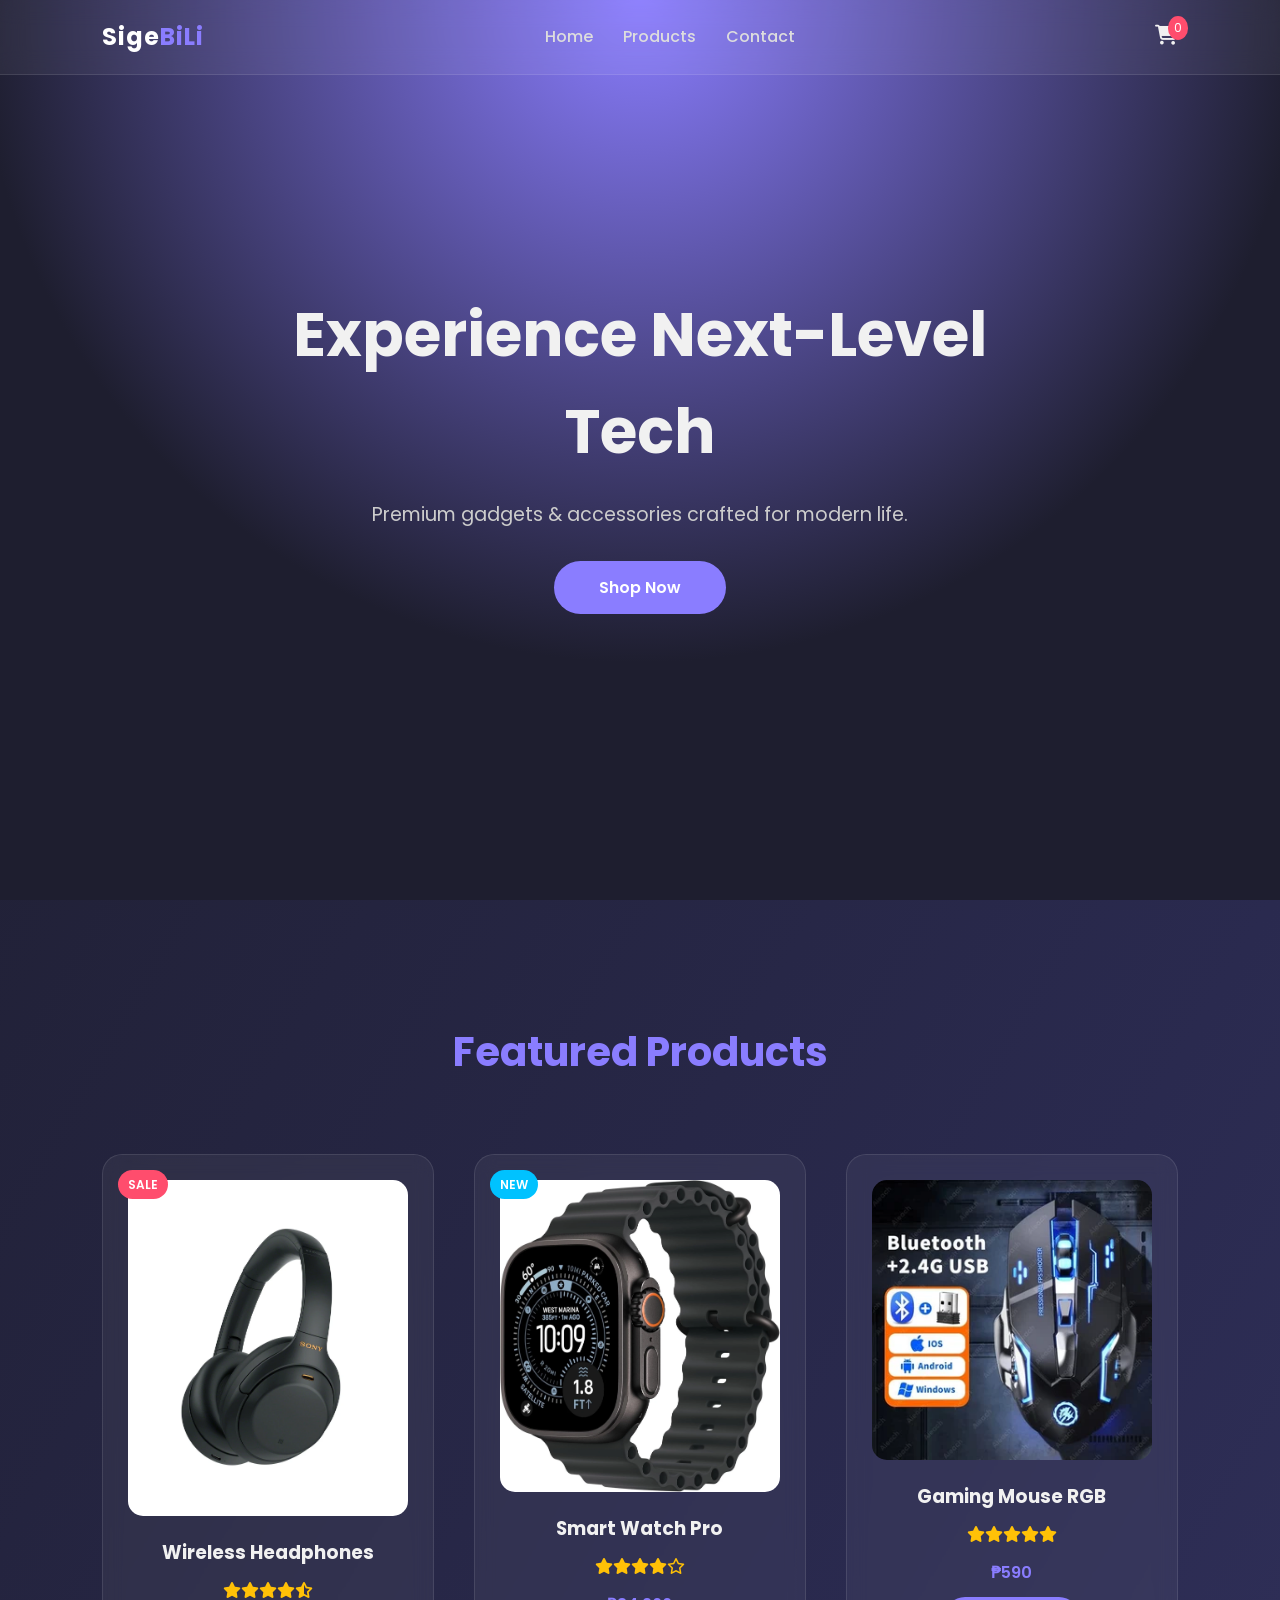
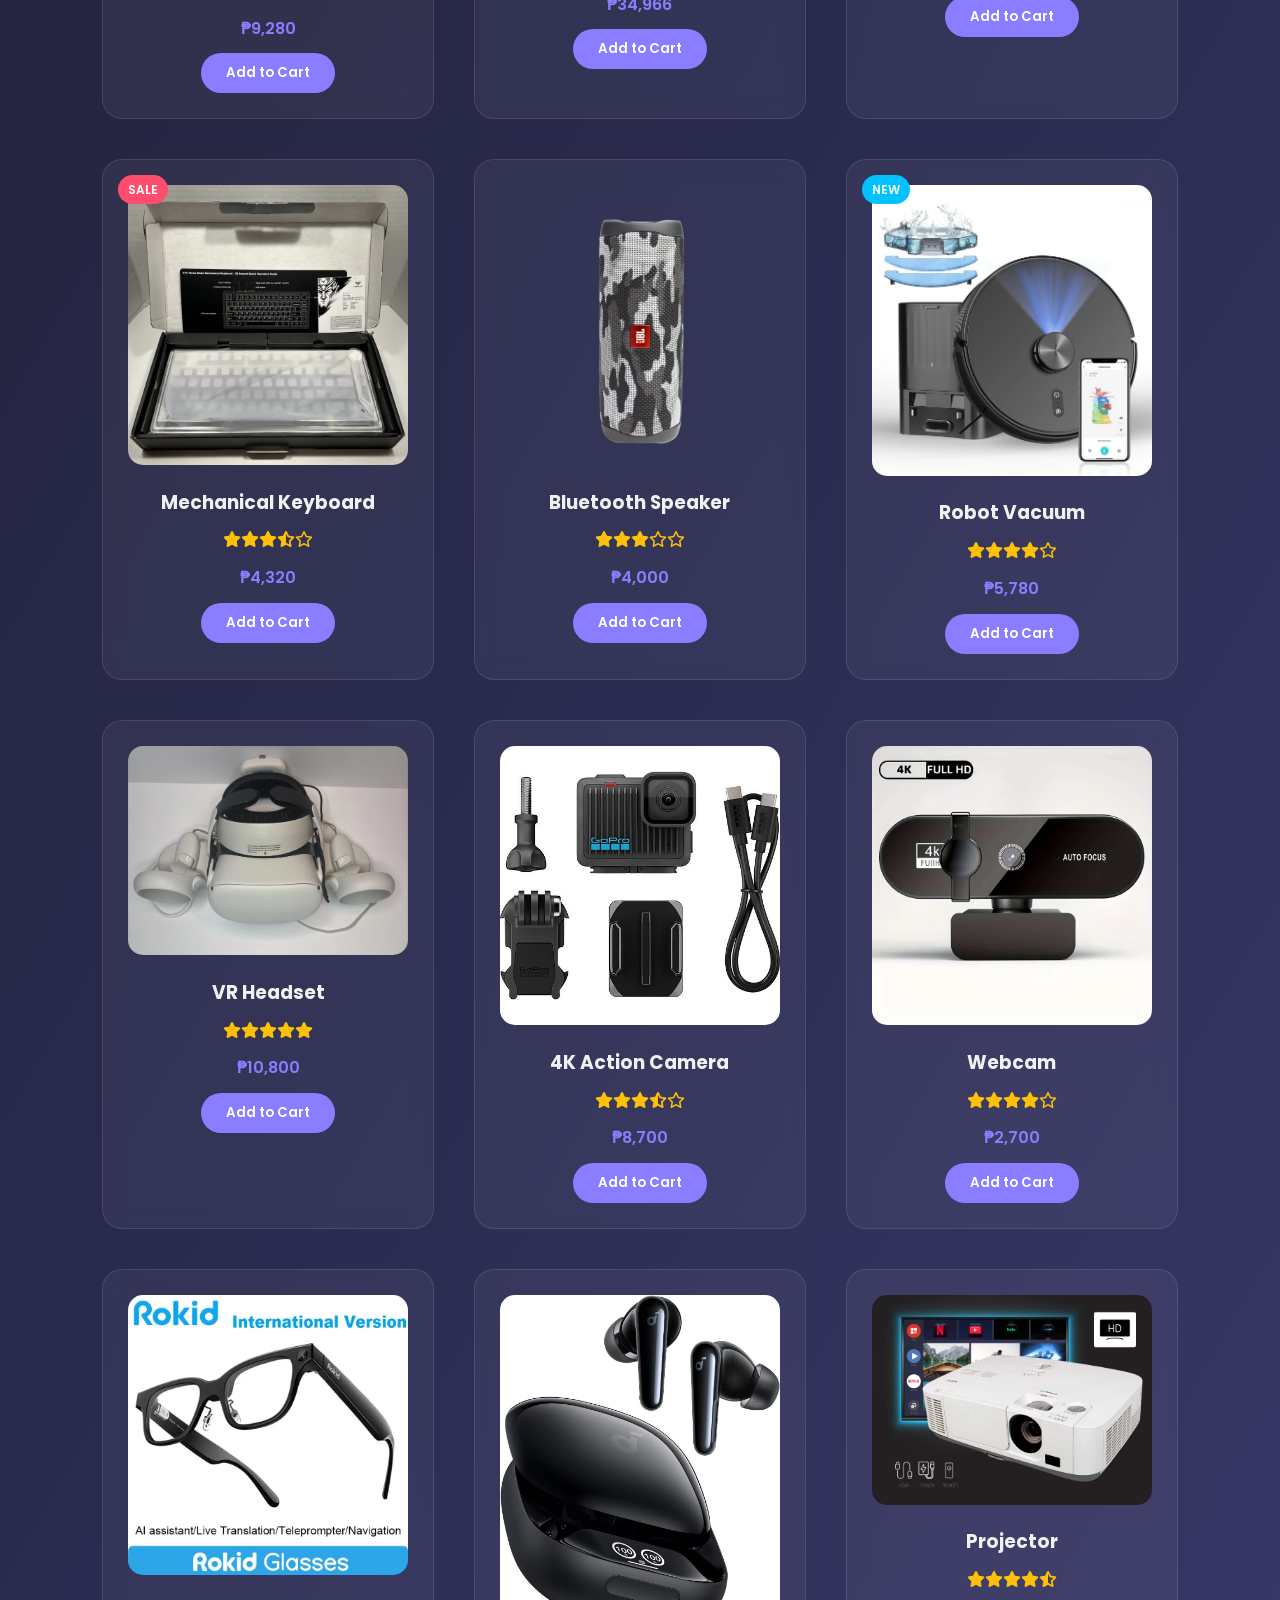
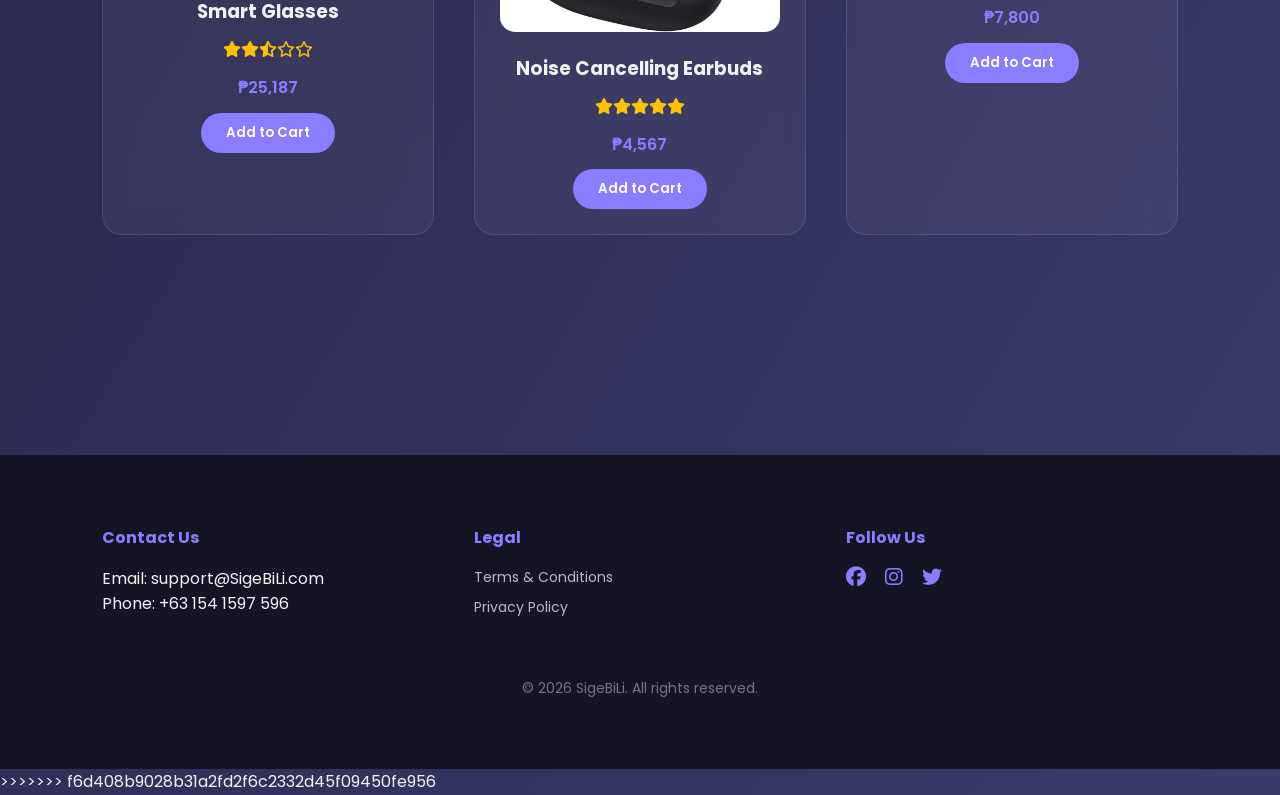
<file: index.html>
<!DOCTYPE html>
<html lang="en">
<head>
<meta charset="UTF-8">
<meta name="viewport" content="width=device-width, initial-scale=1.0">
<title>SigeBili</title>

<link href="https://fonts.googleapis.com/css2?family=Poppins:wght@300;400;500;600;700&display=swap" rel="stylesheet">
<link rel="stylesheet" href="https://cdnjs.cloudflare.com/ajax/libs/font-awesome/6.5.0/css/all.min.css">
<link rel="stylesheet" href="style.css">
</head>

<body>


<div class="cart-sidebar" id="cart-sidebar">
  <div class="cart-header">
    <h3>Your Cart</h3>
    <i class="fas fa-times" onclick="toggleCart()"></i>
  </div>

  <div class="cart-items" id="cart-items"></div>

  <div class="cart-footer">
    <h4>Total: ₱<span id="cart-total">0</span></h4>
    <button class="clear-btn" onclick="clearCart()">Clear Cart</button>
  </div>
</div>

<div class="cart-overlay" id="cart-overlay" onclick="toggleCart()"></div>

<header>
  <div class="logo">Sige<span>BiLi</span></div>

  <nav>
    <ul id="nav-links">
      <li><a href="#">Home</a></li>
      <li><a href="#products">Products</a></li>
      <li><a href="#contact">Contact</a></li>
    </ul>
  </nav>

  <div class="icons" onclick="toggleCart()">
    <i class="fas fa-shopping-cart"></i>
    <span id="cart-count">0</span>
  </div>

  <div class="menu-toggle" onclick="toggleMenu()">
    <i class="fas fa-bars"></i>
  </div>
</header>

<section class="hero">
  <div class="hero-content">
    <h1>Experience Next-Level Tech</h1>
    <p>Premium gadgets & accessories crafted for modern life.</p>
    <a href="#products" class="btn">Shop Now</a>
  </div>
</section>

<section class="products" id="products">
  <h2 class="section-title">Featured Products</h2>
  <div class="product-grid">

 
    <div class="card reveal" data-images='["wirelessheadphones.webp","wirelessheadphones2.webp","wirelessheadphones3.webp","wirelessheadphones4.webp","wirelessheadphones5.webp","wirelessheadphones6.webp"]'>
      <span class="badge sale">SALE</span>
      <img src="wirelessheadphones.webp">
      <h3>Wireless Headphones</h3>
      <div class="stars"><i class="fas fa-star"></i><i class="fas fa-star"></i><i class="fas fa-star"></i><i class="fas fa-star"></i><i class="fas fa-star-half-alt"></i></div>
      <p class="price">₱9,280</p>
      <button class="cart-btn" onclick="addToCart(event)">Add to Cart</button>
    </div>

   
    <div class="card reveal" data-images='["smartwatch.webp","smartwatch2.webp","smartwatch3.webp","smartwatch4.webp"]'>
      <span class="badge new">NEW</span>
      <img src="smartwatch.webp">
      <h3>Smart Watch Pro</h3>
      <div class="stars"><i class="fas fa-star"></i><i class="fas fa-star"></i><i class="fas fa-star"></i><i class="fas fa-star"></i><i class="far fa-star"></i></div>
      <p class="price">₱34,966</p>
      <button class="cart-btn" onclick="addToCart(event)">Add to Cart</button>
    </div>

    
    <div class="card reveal" data-images='["gamingmouse.webp","gamingmouse2.webp","gamingmouse3.webp"]'>
      <img src="gamingmouse.webp">
      <h3>Gaming Mouse RGB</h3>
      <div class="stars"><i class="fas fa-star"></i><i class="fas fa-star"></i><i class="fas fa-star"></i><i class="fas fa-star"></i><i class="fas fa-star"></i></div>
      <p class="price">₱590</p>
      <button class="cart-btn" onclick="addToCart(event)">Add to Cart</button>
    </div>

   
    <div class="card reveal" data-images='["mechanical.webp","mechanical2.webp","mechanical3.webp","mechanical4.webp"]'>
      <span class="badge sale">SALE</span>
      <img src="mechanical.webp">
      <h3>Mechanical Keyboard</h3>
      <div class="stars"><i class="fas fa-star"></i><i class="fas fa-star"></i><i class="fas fa-star"></i><i class="fas fa-star-half-alt"></i><i class="far fa-star"></i></div>
      <p class="price">₱4,320</p>
      <button class="cart-btn" onclick="addToCart(event)">Add to Cart</button>
    </div>

  
    <div class="card reveal" data-images='["speaker.webp","speaker2.webp","speaker3.webp","speaker4.webp"]'>
      <img src="speaker.webp">
      <h3>Bluetooth Speaker</h3>
      <div class="stars"><i class="fas fa-star"></i><i class="fas fa-star"></i><i class="fas fa-star"></i><i class="far fa-star"></i><i class="far fa-star"></i></div>
      <p class="price">₱4,000</p>
      <button class="cart-btn" onclick="addToCart(event)">Add to Cart</button>
    </div>

   
    <div class="card reveal" data-images='["vacuum.webp","vacuum2.webp","vacuum3.webp","vacuum4.webp","vacuum5.webp"]'>
      <span class="badge new">NEW</span>
      <img src="vacuum.webp">
      <h3>Robot Vacuum</h3>
      <div class="stars"><i class="fas fa-star"></i><i class="fas fa-star"></i><i class="fas fa-star"></i><i class="fas fa-star"></i><i class="far fa-star"></i></div>
      <p class="price">₱5,780</p>
      <button class="cart-btn" onclick="addToCart(event)">Add to Cart</button>
    </div>

  
    <div class="card reveal" data-images='["VR.webp","VR2.webp","VR3.webp"]'>
      <img src="VR.webp">
      <h3>VR Headset</h3>
      <div class="stars"><i class="fas fa-star"></i><i class="fas fa-star"></i><i class="fas fa-star"></i><i class="fas fa-star"></i><i class="fas fa-star"></i></div>
      <p class="price">₱10,800</p>
      <button class="cart-btn" onclick="addToCart(event)">Add to Cart</button>
    </div>

   
    <div class="card reveal" data-images='["camera.webp","camera2.webp","camera3.webp"]'>
      <img src="camera.webp">
      <h3>4K Action Camera</h3>
      <div class="stars"><i class="fas fa-star"></i><i class="fas fa-star"></i><i class="fas fa-star"></i><i class="fas fa-star-half-alt"></i><i class="far fa-star"></i></div>
      <p class="price">₱8,700</p>
      <button class="cart-btn" onclick="addToCart(event)">Add to Cart</button>
    </div>

   
    <div class="card reveal" data-images='["webcam.webp","webcam2.webp","webcam3.webp","webcam4.webp"]'>
      <img src="webcam.webp">
      <h3>Webcam</h3>
      <div class="stars"><i class="fas fa-star"></i><i class="fas fa-star"></i><i class="fas fa-star"></i><i class="fas fa-star"></i><i class="far fa-star"></i></div>
      <p class="price">₱2,700</p>
      <button class="cart-btn" onclick="addToCart(event)">Add to Cart</button>
    </div>

   
    <div class="card reveal" data-images='["glasses.webp","glasses2.webp","glasses3.webp","glasses4.webp"]'>
      <img src="glasses.webp">
      <h3>Smart Glasses</h3>
      <div class="stars"><i class="fas fa-star"></i><i class="fas fa-star"></i><i class="fas fa-star-half-alt"></i><i class="far fa-star"></i><i class="far fa-star"></i></div>
      <p class="price">₱25,187</p>
      <button class="cart-btn" onclick="addToCart(event)">Add to Cart</button>
    </div>

    
    <div class="card reveal" data-images='["earbuds.webp","earbuds2.webp","earbuds3.webp","earbuds4.webp"]'>
      <img src="earbuds.webp">
      <h3>Noise Cancelling Earbuds</h3>
      <div class="stars"><i class="fas fa-star"></i><i class="fas fa-star"></i><i class="fas fa-star"></i><i class="fas fa-star"></i><i class="fas fa-star"></i></div>
      <p class="price">₱4,567</p>
      <button class="cart-btn" onclick="addToCart(event)">Add to Cart</button>
    </div>

  
    <div class="card reveal" data-images='["projector.webp","projector2.webp","projector3.webp"]'>
      <img src="projector.webp">
      <h3>Projector</h3>
      <div class="stars"><i class="fas fa-star"></i><i class="fas fa-star"></i><i class="fas fa-star"></i><i class="fas fa-star"></i><i class="fas fa-star-half-alt"></i></div>
      <p class="price">₱7,800</p>
      <button class="cart-btn" onclick="addToCart(event)">Add to Cart</button>
    </div>

  </div>
</section>

<footer id="contact">
  <div class="footer-grid">
    <div>
      <h4>Contact Us</h4>
      <p>Email: support@SigeBiLi.com</p>
      <p>Phone: +63 154 1597 596</p>
    </div>

    <div>
      <h4>Legal</h4>
      <a href="#">Terms & Conditions</a>
      <a href="#">Privacy Policy</a>
    </div>

    <div>
      <h4>Follow Us</h4>
      <div class="social-icons">
        <i class="fab fa-facebook"></i>
        <i class="fab fa-instagram"></i>
        <i class="fab fa-twitter"></i>
      </div>
    </div>
  </div>

  <p class="copyright">© 2026 SigeBiLi. All rights reserved.</p>
</footer>


<div id="product-modal" class="product-modal">
  <span class="modal-close" onclick="closeModal()">&times;</span>
  <div class="modal-carousel">
    <div class="carousel-track" id="carousel-track"></div>
    <button class="carousel-btn prev" onclick="prevSlide()">&#10094;</button>
    <button class="carousel-btn next" onclick="nextSlide()">&#10095;</button>
  </div>
</div>

<script>

function toggleMenu(){ document.getElementById("nav-links").classList.toggle("active"); }


let cart = [];

function toggleCart(){
  document.getElementById("cart-sidebar").classList.toggle("active");
  document.getElementById("cart-overlay").classList.toggle("active");
}

function addToCart(e){
  const productCard = e.target.closest(".card");
  const name = productCard.querySelector("h3").innerText;
  const priceText = productCard.querySelector(".price").innerText;
  const price = parseFloat(priceText.replace(/[^0-9.]/g, ""));
  const existingProduct = cart.find(item => item.name === name);
  if(existingProduct){ existingProduct.quantity++; } 
  else { cart.push({ name, price, quantity: 1 }); }
  updateCart();
}

function updateCart(){
  const cartItems = document.getElementById("cart-items");
  cartItems.innerHTML = "";
  let total = 0, count = 0;
  cart.forEach((item, index)=>{
    total += item.price * item.quantity;
    count += item.quantity;
    cartItems.innerHTML += `
      <div class="cart-item">
        <div>
          <h5>${item.name}</h5>
          <p>₱${item.price.toLocaleString()}</p>
        </div>
        <div class="quantity-controls">
          <button onclick="decreaseQty(${index})">-</button>
          <span>${item.quantity}</span>
          <button onclick="increaseQty(${index})">+</button>
        </div>
        <button class="remove-btn" onclick="removeItem(${index})">Remove</button>
      </div>`;
  });
  document.getElementById("cart-count").innerText = count;
  document.getElementById("cart-total").innerText = total.toLocaleString();
}

function increaseQty(index){ cart[index].quantity++; updateCart(); }
function decreaseQty(index){ if(cart[index].quantity>1){ cart[index].quantity--; } else { cart.splice(index,1); } updateCart(); }
function removeItem(index){ cart.splice(index,1); updateCart(); }
function clearCart(){ cart=[]; updateCart(); }


function revealElements(){
  document.querySelectorAll(".reveal").forEach(el=>{
    if(el.getBoundingClientRect().top < window.innerHeight-100){
      el.classList.add("active");
    }
  });
}
window.addEventListener("scroll", revealElements);
window.addEventListener("load", revealElements);


const modal = document.getElementById("product-modal");
const carouselTrack = document.getElementById("carousel-track");
let currentSlide = 0, slides = [];

document.querySelectorAll(".card img").forEach(img=>{
  img.addEventListener("click", e=>{
    const card = e.target.closest(".card");
    slides = JSON.parse(card.dataset.images || '[]');
    if(slides.length===0) slides = [img.src];
    currentSlide=0;
    renderCarousel();
    modal.style.display="flex";
  });
});

function closeModal(){ modal.style.display="none"; }

function renderCarousel(){
  carouselTrack.innerHTML="";
  slides.forEach(src=>{
    const img=document.createElement("img");
    img.src=src;
    carouselTrack.appendChild(img);
  });
  updateSlide();
}

function updateSlide(){ carouselTrack.style.transform=`translateX(-${currentSlide*100}%)`; }
function nextSlide(){ currentSlide=(currentSlide+1)%slides.length; updateSlide(); }
function prevSlide(){ currentSlide=(currentSlide-1+slides.length)%slides.length; updateSlide(); }


let startX=0;
carouselTrack.addEventListener("touchstart", e=>{ startX=e.touches[0].clientX; });
carouselTrack.addEventListener("touchend", e=>{
  const endX=e.changedTouches[0].clientX;
  if(endX-startX>50) prevSlide();
  else if(startX-endX>50) nextSlide();
});
</script>

</body>
>>>>>>> f6d408b9028b31a2fd2f6c2332d45f09450fe956
</html>
</file>
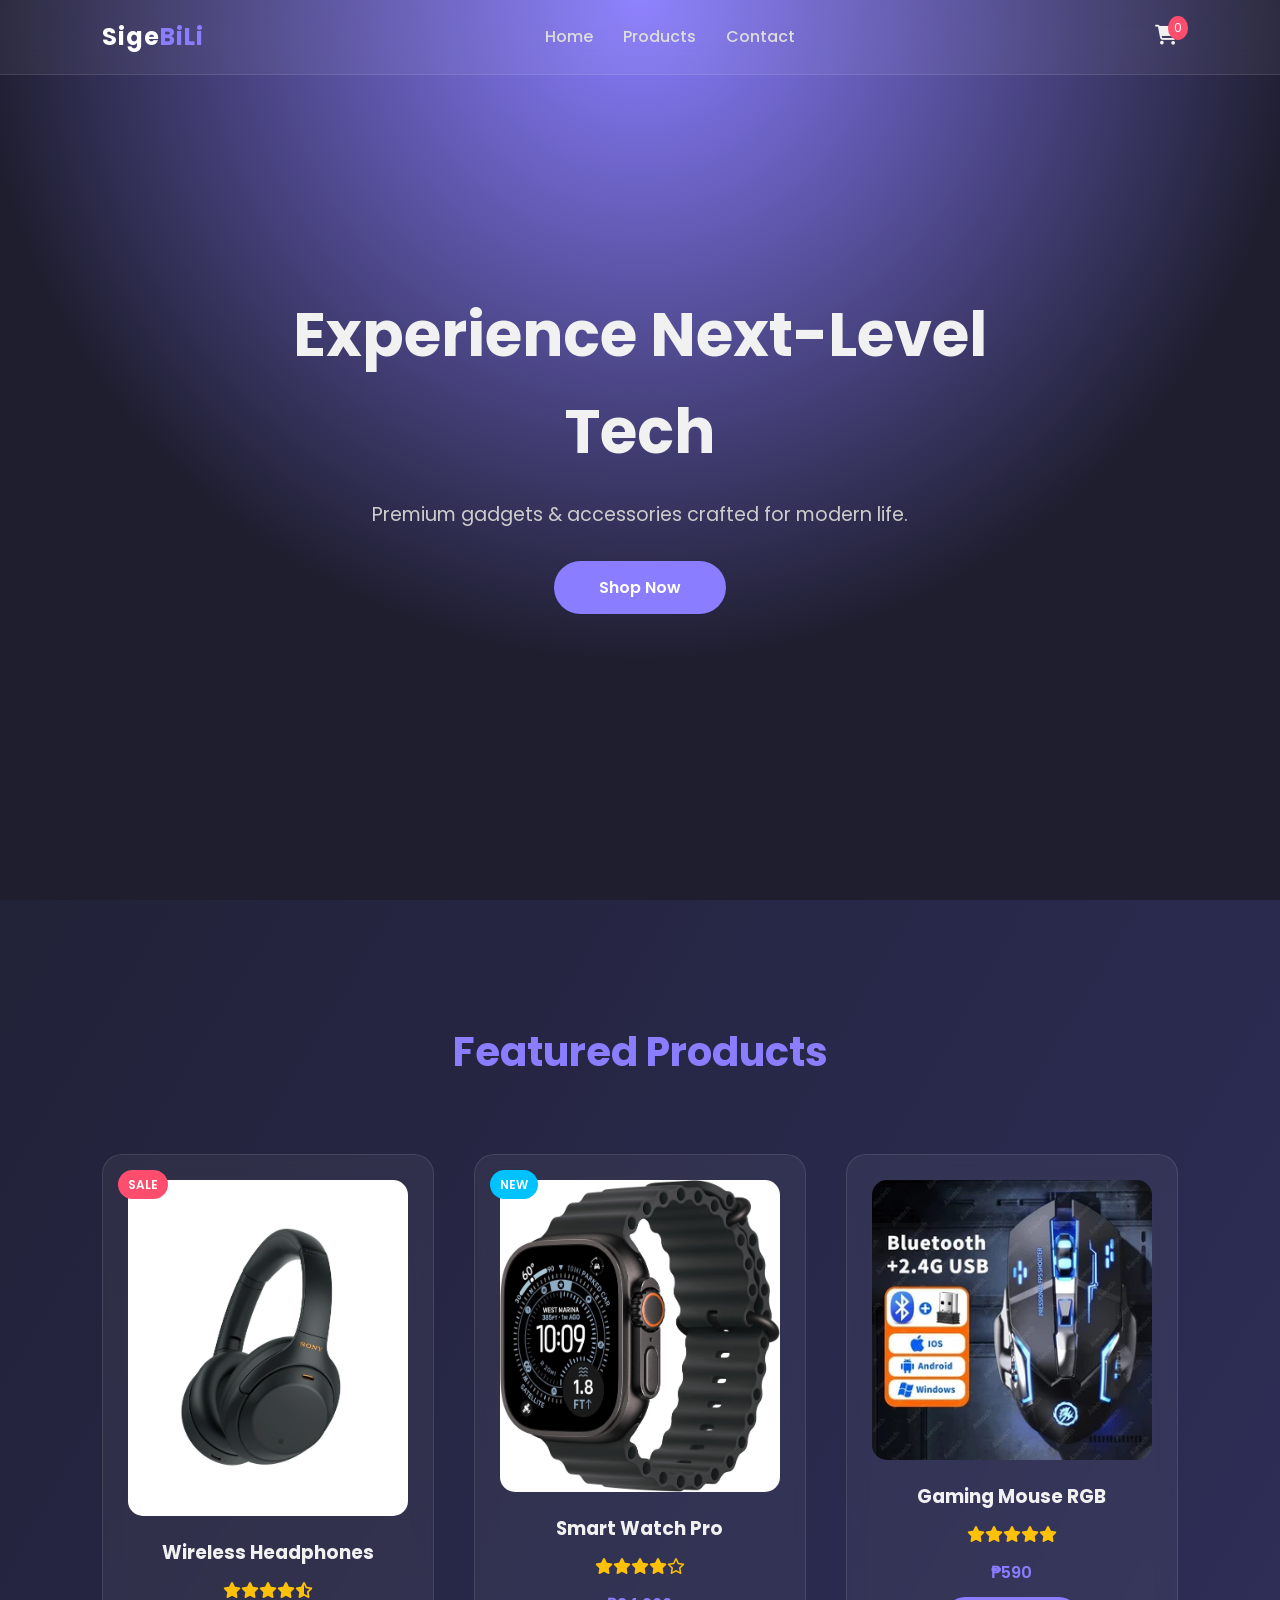
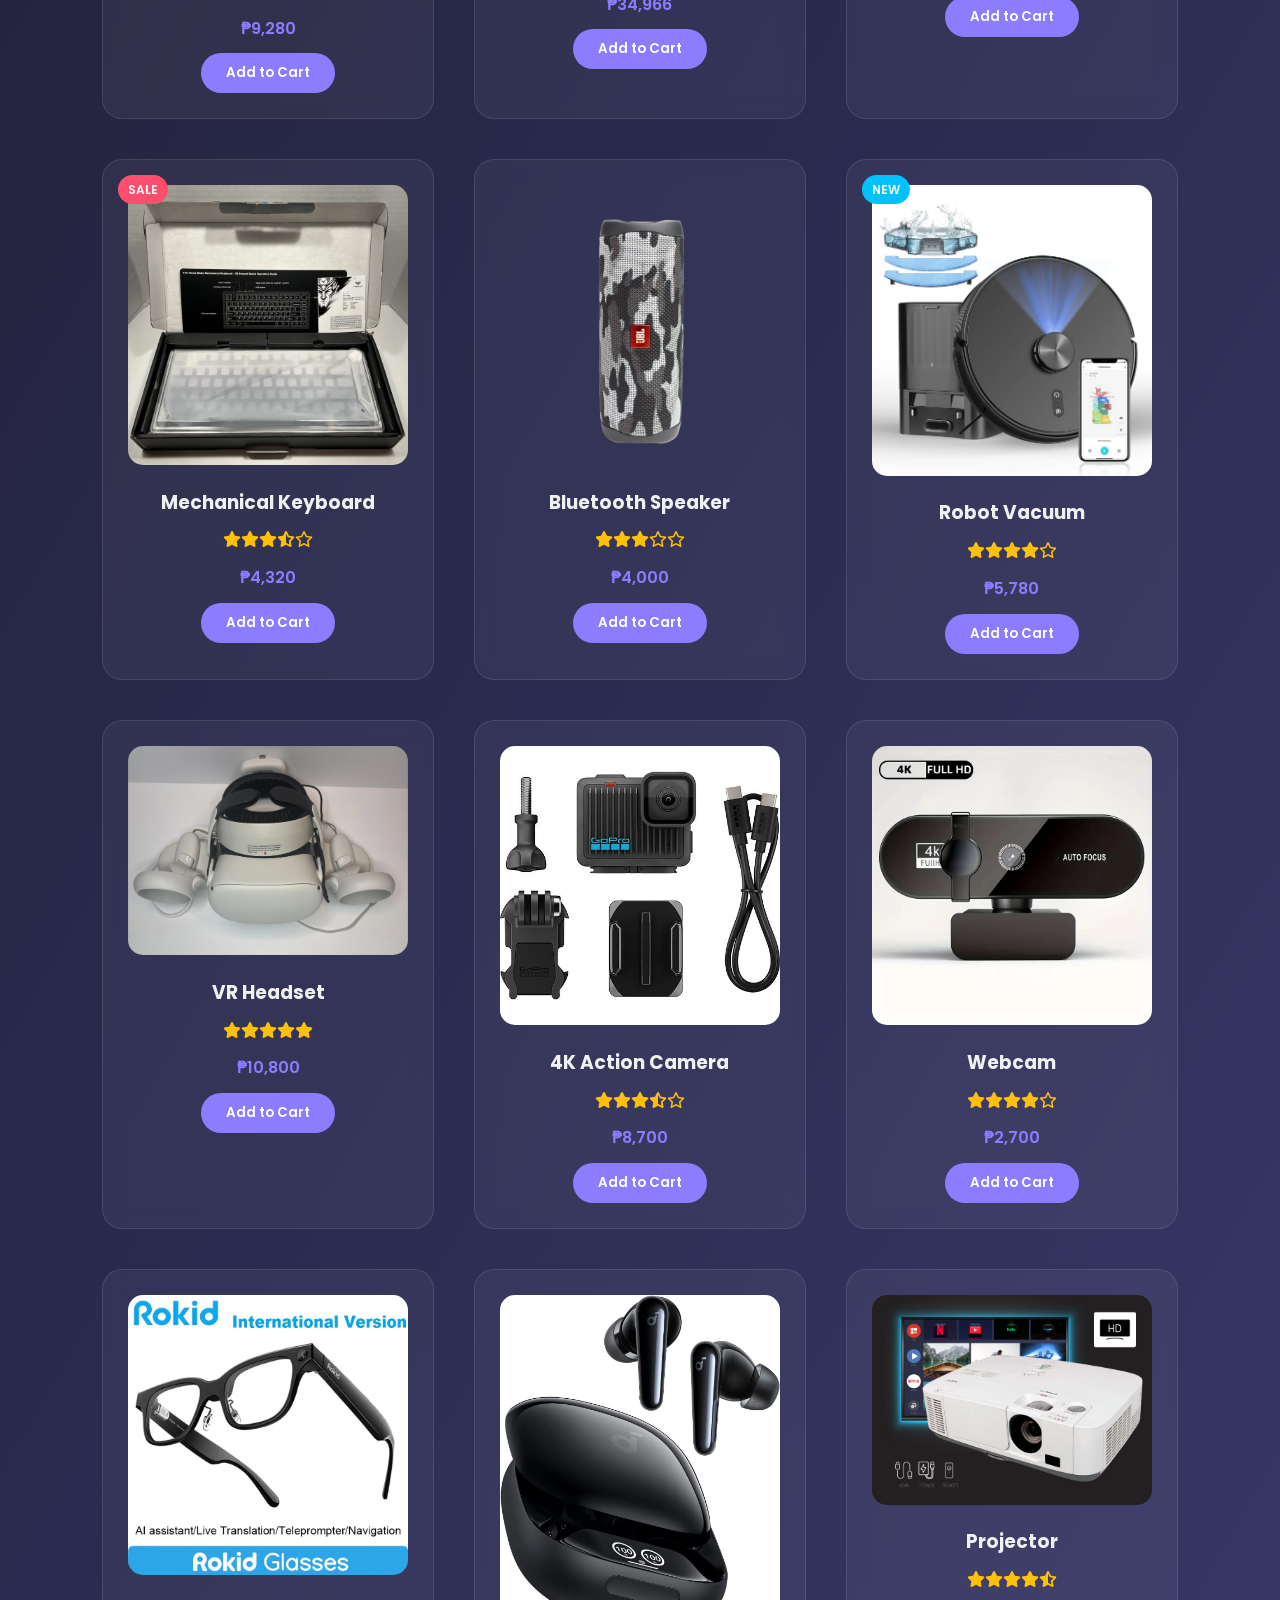
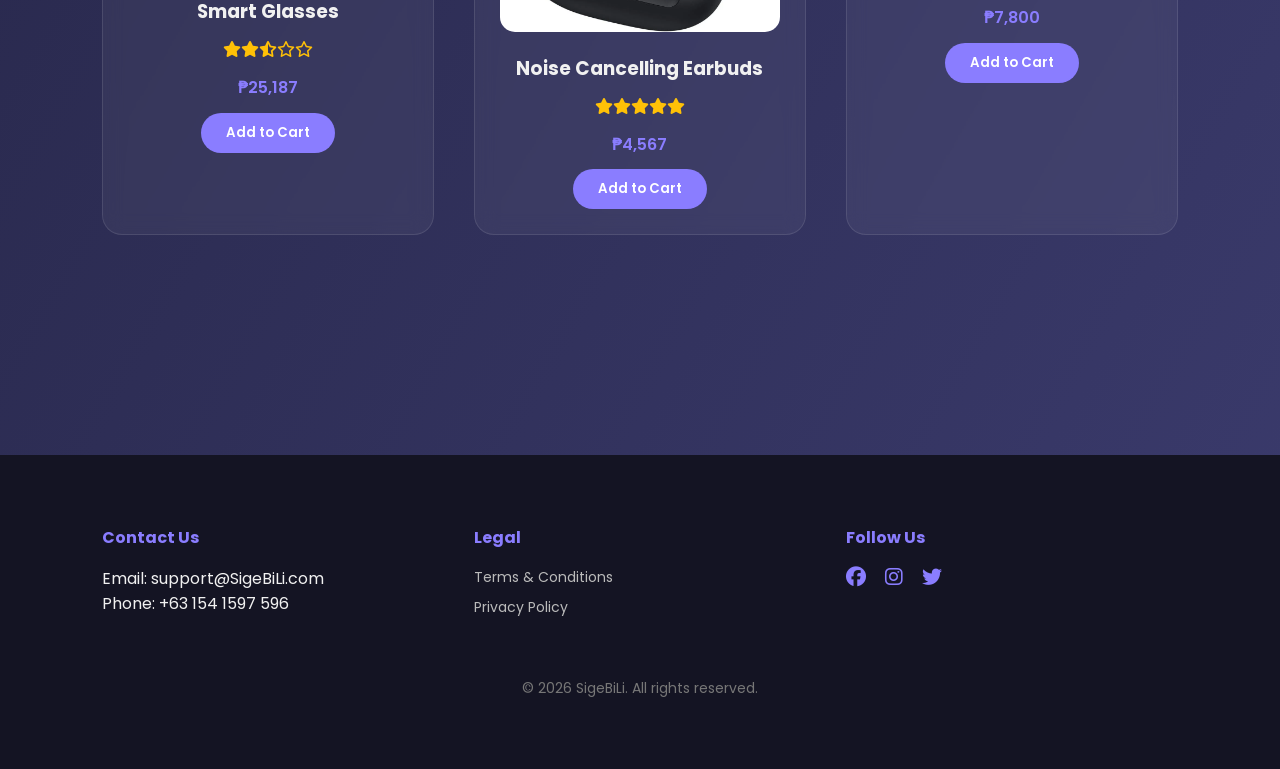
<file: LandingPage/index.html>
<!DOCTYPE html>
<html lang="en">
<head>
<meta charset="UTF-8">
<meta name="viewport" content="width=device-width, initial-scale=1.0">
<title>SigeBili</title>

<link href="https://fonts.googleapis.com/css2?family=Poppins:wght@300;400;500;600;700&display=swap" rel="stylesheet">
<link rel="stylesheet" href="https://cdnjs.cloudflare.com/ajax/libs/font-awesome/6.5.0/css/all.min.css">
<link rel="stylesheet" href="style.css">
</head>

<body>


<div class="cart-sidebar" id="cart-sidebar">
  <div class="cart-header">
    <h3>Your Cart</h3>
    <i class="fas fa-times" onclick="toggleCart()"></i>
  </div>

  <div class="cart-items" id="cart-items"></div>

  <div class="cart-footer">
    <h4>Total: ₱<span id="cart-total">0</span></h4>
    <button class="clear-btn" onclick="clearCart()">Clear Cart</button>
  </div>
</div>

<div class="cart-overlay" id="cart-overlay" onclick="toggleCart()"></div>

<header>
  <div class="logo">Sige<span>BiLi</span></div>

  <nav>
    <ul id="nav-links">
      <li><a href="#">Home</a></li>
      <li><a href="#products">Products</a></li>
      <li><a href="#contact">Contact</a></li>
    </ul>
  </nav>

  <div class="icons" onclick="toggleCart()">
    <i class="fas fa-shopping-cart"></i>
    <span id="cart-count">0</span>
  </div>

  <div class="menu-toggle" onclick="toggleMenu()">
    <i class="fas fa-bars"></i>
  </div>
</header>

<section class="hero">
  <div class="hero-content">
    <h1>Experience Next-Level Tech</h1>
    <p>Premium gadgets & accessories crafted for modern life.</p>
    <a href="#products" class="btn">Shop Now</a>
  </div>
</section>

<section class="products" id="products">
  <h2 class="section-title">Featured Products</h2>
  <div class="product-grid">

 
    <div class="card reveal" data-images='["wirelessheadphones.webp","wirelessheadphones2.webp","wirelessheadphones3.webp","wirelessheadphones4.webp","wirelessheadphones5.webp","wirelessheadphones6.webp"]'>
      <span class="badge sale">SALE</span>
      <img src="wirelessheadphones.webp">
      <h3>Wireless Headphones</h3>
      <div class="stars"><i class="fas fa-star"></i><i class="fas fa-star"></i><i class="fas fa-star"></i><i class="fas fa-star"></i><i class="fas fa-star-half-alt"></i></div>
      <p class="price">₱9,280</p>
      <button class="cart-btn" onclick="addToCart(event)">Add to Cart</button>
    </div>

   
    <div class="card reveal" data-images='["smartwatch.webp","smartwatch2.webp","smartwatch3.webp","smartwatch4.webp"]'>
      <span class="badge new">NEW</span>
      <img src="smartwatch.webp">
      <h3>Smart Watch Pro</h3>
      <div class="stars"><i class="fas fa-star"></i><i class="fas fa-star"></i><i class="fas fa-star"></i><i class="fas fa-star"></i><i class="far fa-star"></i></div>
      <p class="price">₱34,966</p>
      <button class="cart-btn" onclick="addToCart(event)">Add to Cart</button>
    </div>

    
    <div class="card reveal" data-images='["gamingmouse.webp","gamingmouse2.webp","gamingmouse3.webp"]'>
      <img src="gamingmouse.webp">
      <h3>Gaming Mouse RGB</h3>
      <div class="stars"><i class="fas fa-star"></i><i class="fas fa-star"></i><i class="fas fa-star"></i><i class="fas fa-star"></i><i class="fas fa-star"></i></div>
      <p class="price">₱590</p>
      <button class="cart-btn" onclick="addToCart(event)">Add to Cart</button>
    </div>

   
    <div class="card reveal" data-images='["mechanical.webp","mechanical2.webp","mechanical3.webp","mechanical4.webp"]'>
      <span class="badge sale">SALE</span>
      <img src="mechanical.webp">
      <h3>Mechanical Keyboard</h3>
      <div class="stars"><i class="fas fa-star"></i><i class="fas fa-star"></i><i class="fas fa-star"></i><i class="fas fa-star-half-alt"></i><i class="far fa-star"></i></div>
      <p class="price">₱4,320</p>
      <button class="cart-btn" onclick="addToCart(event)">Add to Cart</button>
    </div>

  
    <div class="card reveal" data-images='["speaker.webp","speaker2.webp","speaker3.webp","speaker4.webp"]'>
      <img src="speaker.webp">
      <h3>Bluetooth Speaker</h3>
      <div class="stars"><i class="fas fa-star"></i><i class="fas fa-star"></i><i class="fas fa-star"></i><i class="far fa-star"></i><i class="far fa-star"></i></div>
      <p class="price">₱4,000</p>
      <button class="cart-btn" onclick="addToCart(event)">Add to Cart</button>
    </div>

   
    <div class="card reveal" data-images='["vacuum.webp","vacuum2.webp","vacuum3.webp","vacuum4.webp","vacuum5.webp"]'>
      <span class="badge new">NEW</span>
      <img src="vacuum.webp">
      <h3>Robot Vacuum</h3>
      <div class="stars"><i class="fas fa-star"></i><i class="fas fa-star"></i><i class="fas fa-star"></i><i class="fas fa-star"></i><i class="far fa-star"></i></div>
      <p class="price">₱5,780</p>
      <button class="cart-btn" onclick="addToCart(event)">Add to Cart</button>
    </div>

  
    <div class="card reveal" data-images='["VR.webp","VR2.webp","VR3.webp"]'>
      <img src="VR.webp">
      <h3>VR Headset</h3>
      <div class="stars"><i class="fas fa-star"></i><i class="fas fa-star"></i><i class="fas fa-star"></i><i class="fas fa-star"></i><i class="fas fa-star"></i></div>
      <p class="price">₱10,800</p>
      <button class="cart-btn" onclick="addToCart(event)">Add to Cart</button>
    </div>

   
    <div class="card reveal" data-images='["camera.webp","camera2.webp","camera3.webp"]'>
      <img src="camera.webp">
      <h3>4K Action Camera</h3>
      <div class="stars"><i class="fas fa-star"></i><i class="fas fa-star"></i><i class="fas fa-star"></i><i class="fas fa-star-half-alt"></i><i class="far fa-star"></i></div>
      <p class="price">₱8,700</p>
      <button class="cart-btn" onclick="addToCart(event)">Add to Cart</button>
    </div>

   
    <div class="card reveal" data-images='["webcam.webp","webcam2.webp","webcam3.webp","webcam4.webp"]'>
      <img src="webcam.webp">
      <h3>Webcam</h3>
      <div class="stars"><i class="fas fa-star"></i><i class="fas fa-star"></i><i class="fas fa-star"></i><i class="fas fa-star"></i><i class="far fa-star"></i></div>
      <p class="price">₱2,700</p>
      <button class="cart-btn" onclick="addToCart(event)">Add to Cart</button>
    </div>

   
    <div class="card reveal" data-images='["glasses.webp","glasses2.webp","glasses3.webp","glasses4.webp"]'>
      <img src="glasses.webp">
      <h3>Smart Glasses</h3>
      <div class="stars"><i class="fas fa-star"></i><i class="fas fa-star"></i><i class="fas fa-star-half-alt"></i><i class="far fa-star"></i><i class="far fa-star"></i></div>
      <p class="price">₱25,187</p>
      <button class="cart-btn" onclick="addToCart(event)">Add to Cart</button>
    </div>

    
    <div class="card reveal" data-images='["earbuds.webp","earbuds2.webp","earbuds3.webp","earbuds4.webp"]'>
      <img src="earbuds.webp">
      <h3>Noise Cancelling Earbuds</h3>
      <div class="stars"><i class="fas fa-star"></i><i class="fas fa-star"></i><i class="fas fa-star"></i><i class="fas fa-star"></i><i class="fas fa-star"></i></div>
      <p class="price">₱4,567</p>
      <button class="cart-btn" onclick="addToCart(event)">Add to Cart</button>
    </div>

  
    <div class="card reveal" data-images='["projector.webp","projector2.webp","projector3.webp"]'>
      <img src="projector.webp">
      <h3>Projector</h3>
      <div class="stars"><i class="fas fa-star"></i><i class="fas fa-star"></i><i class="fas fa-star"></i><i class="fas fa-star"></i><i class="fas fa-star-half-alt"></i></div>
      <p class="price">₱7,800</p>
      <button class="cart-btn" onclick="addToCart(event)">Add to Cart</button>
    </div>

  </div>
</section>

<footer id="contact">
  <div class="footer-grid">
    <div>
      <h4>Contact Us</h4>
      <p>Email: support@SigeBiLi.com</p>
      <p>Phone: +63 154 1597 596</p>
    </div>

    <div>
      <h4>Legal</h4>
      <a href="#">Terms & Conditions</a>
      <a href="#">Privacy Policy</a>
    </div>

    <div>
      <h4>Follow Us</h4>
      <div class="social-icons">
        <i class="fab fa-facebook"></i>
        <i class="fab fa-instagram"></i>
        <i class="fab fa-twitter"></i>
      </div>
    </div>
  </div>

  <p class="copyright">© 2026 SigeBiLi. All rights reserved.</p>
</footer>


<div id="product-modal" class="product-modal">
  <span class="modal-close" onclick="closeModal()">&times;</span>
  <div class="modal-carousel">
    <div class="carousel-track" id="carousel-track"></div>
    <button class="carousel-btn prev" onclick="prevSlide()">&#10094;</button>
    <button class="carousel-btn next" onclick="nextSlide()">&#10095;</button>
  </div>
</div>

<script>

function toggleMenu(){ document.getElementById("nav-links").classList.toggle("active"); }


let cart = [];

function toggleCart(){
  document.getElementById("cart-sidebar").classList.toggle("active");
  document.getElementById("cart-overlay").classList.toggle("active");
}

function addToCart(e){
  const productCard = e.target.closest(".card");
  const name = productCard.querySelector("h3").innerText;
  const priceText = productCard.querySelector(".price").innerText;
  const price = parseFloat(priceText.replace(/[^0-9.]/g, ""));
  const existingProduct = cart.find(item => item.name === name);
  if(existingProduct){ existingProduct.quantity++; } 
  else { cart.push({ name, price, quantity: 1 }); }
  updateCart();
}

function updateCart(){
  const cartItems = document.getElementById("cart-items");
  cartItems.innerHTML = "";
  let total = 0, count = 0;
  cart.forEach((item, index)=>{
    total += item.price * item.quantity;
    count += item.quantity;
    cartItems.innerHTML += `
      <div class="cart-item">
        <div>
          <h5>${item.name}</h5>
          <p>₱${item.price.toLocaleString()}</p>
        </div>
        <div class="quantity-controls">
          <button onclick="decreaseQty(${index})">-</button>
          <span>${item.quantity}</span>
          <button onclick="increaseQty(${index})">+</button>
        </div>
        <button class="remove-btn" onclick="removeItem(${index})">Remove</button>
      </div>`;
  });
  document.getElementById("cart-count").innerText = count;
  document.getElementById("cart-total").innerText = total.toLocaleString();
}

function increaseQty(index){ cart[index].quantity++; updateCart(); }
function decreaseQty(index){ if(cart[index].quantity>1){ cart[index].quantity--; } else { cart.splice(index,1); } updateCart(); }
function removeItem(index){ cart.splice(index,1); updateCart(); }
function clearCart(){ cart=[]; updateCart(); }


function revealElements(){
  document.querySelectorAll(".reveal").forEach(el=>{
    if(el.getBoundingClientRect().top < window.innerHeight-100){
      el.classList.add("active");
    }
  });
}
window.addEventListener("scroll", revealElements);
window.addEventListener("load", revealElements);


const modal = document.getElementById("product-modal");
const carouselTrack = document.getElementById("carousel-track");
let currentSlide = 0, slides = [];

document.querySelectorAll(".card img").forEach(img=>{
  img.addEventListener("click", e=>{
    const card = e.target.closest(".card");
    slides = JSON.parse(card.dataset.images || '[]');
    if(slides.length===0) slides = [img.src];
    currentSlide=0;
    renderCarousel();
    modal.style.display="flex";
  });
});

function closeModal(){ modal.style.display="none"; }

function renderCarousel(){
  carouselTrack.innerHTML="";
  slides.forEach(src=>{
    const img=document.createElement("img");
    img.src=src;
    carouselTrack.appendChild(img);
  });
  updateSlide();
}

function updateSlide(){ carouselTrack.style.transform=`translateX(-${currentSlide*100}%)`; }
function nextSlide(){ currentSlide=(currentSlide+1)%slides.length; updateSlide(); }
function prevSlide(){ currentSlide=(currentSlide-1+slides.length)%slides.length; updateSlide(); }


let startX=0;
carouselTrack.addEventListener("touchstart", e=>{ startX=e.touches[0].clientX; });
carouselTrack.addEventListener("touchend", e=>{
  const endX=e.changedTouches[0].clientX;
  if(endX-startX>50) prevSlide();
  else if(startX-endX>50) nextSlide();
});
</script>

</body>
</html>
</file>
<file: style.css>
*{
margin:0;
padding:0;
box-sizing:border-box;
font-family:'Poppins',sans-serif;
}

html{
scroll-behavior:smooth;
}

body{
background:linear-gradient(120deg,#1e1e2f,#2a2a4f,#3b3b6d);
color:#f1f1f1;
line-height:1.6;
overflow-x:hidden;
}

/* ================= HEADER ================= */

header{
position:fixed;
top:0;
left:0;
width:100%;
display:flex;
justify-content:space-between;
align-items:center;
padding:18px 8%;
background:rgba(255,255,255,0.05);
backdrop-filter:blur(12px);
border-bottom:1px solid rgba(255,255,255,0.1);
z-index:1000;
}

.logo{
font-size:24px;
font-weight:700;
color:white;
letter-spacing:1px;
}

.logo span{
color:#8a7dff;
}

nav ul{
display:flex;
list-style:none;
gap:30px;
}

nav a{
text-decoration:none;
color:#ddd;
font-weight:500;
transition:.3s;
}

nav a:hover{
color:#8a7dff;
}

.icons{
position:relative;
margin-left:20px;
}

.icons i{
font-size:20px;
cursor:pointer;
}

#cart-count{
position:absolute;
top:-8px;
right:-10px;
background:#ff4d6d;
color:white;
font-size:12px;
padding:2px 6px;
border-radius:50%;
}

.menu-toggle{
display:none;
font-size:22px;
cursor:pointer;
}



.hero{
height:100vh;
display:flex;
justify-content:center;
align-items:center;
text-align:center;
padding:0 20px;
background:radial-gradient(circle at top,#8a7dff 0%,#1e1e2f 60%);
}

.hero-content{
max-width:700px;
animation:fadeIn 1.5s ease-in-out;
}

.hero h1{
font-size:3.8rem;
font-weight:700;
margin-bottom:20px;
}

.hero p{
font-size:1.2rem;
margin-bottom:30px;
color:#ccc;
}

.btn{
display:inline-block;
padding:14px 45px;
border-radius:40px;
background:#8a7dff;
color:white;
text-decoration:none;
font-weight:600;
transition:.3s;
}

.btn:hover{
background:#a99eff;
transform:translateY(-4px);
box-shadow:0 10px 25px rgba(138,125,255,0.5);
}

@keyframes fadeIn{
from{opacity:0;transform:translateY(30px);}
to{opacity:1;transform:translateY(0);}
}



.products{
padding:120px 8%;
}

.section-title{
text-align:center;
font-size:2.5rem;
margin-bottom:70px;
color:#8a7dff;
}

.product-grid{
display:grid;
grid-template-columns:repeat(auto-fit,minmax(250px,1fr));
gap:40px;
}



.card{
    position:relative;
    background:rgba(255,255,255,0.05);
    border:1px solid rgba(255,255,255,0.1);
    border-radius:20px;
    padding:25px;
    text-align:center;
    transition:.4s;
    backdrop-filter:blur(10px);
    opacity:0;
    transform:translateY(40px);
}


.card.reveal {
    opacity: 0;
    transform: translateY(40px);
    transition: all 0.7s ease-out; 
}

.card.reveal.active {
    opacity: 1;
    transform: translateY(0);
}

.card.active{
opacity:1;
transform:translateY(0);
}

.card:hover{
transform:translateY(-10px);
box-shadow:0 15px 35px rgba(0,0,0,0.4);
}

.card img{
width:100%;
border-radius:15px;
margin-bottom:15px;
}

.card h3{
margin-bottom:10px;
}

.price{
margin:12px 0;
font-weight:600;
color:#8a7dff;
}

.stars{
color:#ffc107;
margin-bottom:10px;
}

.cart-btn{
padding:10px 25px;
border:none;
border-radius:30px;
background:#8a7dff;
color:white;
font-weight:600;
cursor:pointer;
transition:.3s;
}

.cart-btn:hover{
background:#a99eff;
transform:scale(1.08);
}



.quantity-controls{
display:flex;
align-items:center;
gap:8px;
}

.quantity-controls button{
background:#8a7dff;
border:none;
color:white;
width:25px;
height:25px;
border-radius:50%;
cursor:pointer;
font-weight:bold;
}

.quantity-controls span{
min-width:20px;
text-align:center;
font-weight:600;
}



.badge{
position:absolute;
top:15px;
left:15px;
padding:5px 10px;
font-size:12px;
border-radius:20px;
font-weight:600;
color:white;
}

.sale{
background:#ff4d6d;
}

.new{
background:#00c2ff;
}



footer{
background:#141423;
padding:70px 8%;
margin-top:100px;
}

.footer-grid{
display:grid;
grid-template-columns:repeat(auto-fit,minmax(200px,1fr));
gap:40px;
}

footer h4{
margin-bottom:15px;
color:#8a7dff;
}

footer a{
display:block;
color:#bbb;
text-decoration:none;
margin-bottom:8px;
font-size:14px;
}

footer a:hover{
color:white;
}

.social-icons i{
margin-right:15px;
font-size:20px;
cursor:pointer;
color:#8a7dff;
}

.copyright{
text-align:center;
margin-top:50px;
font-size:14px;
color:#777;
}



@media(max-width:768px){

nav ul{
position:absolute;
top:70px;
right:-100%;
background:#1e1e2f;
flex-direction:column;
width:200px;
padding:20px;
transition:.4s;
}

nav ul.active{
right:8%;
}

.menu-toggle{
display:block;
}

.hero h1{
font-size:2.5rem;
}

}



.cart-sidebar{
position:fixed;
top:0;
right:-400px;
width:350px;
height:100%;
background:#141423;
padding:25px;
box-shadow:-5px 0 20px rgba(0,0,0,0.5);
transition:.4s;
z-index:2000;
display:flex;
flex-direction:column;
}

.cart-sidebar.active{
right:0;
}

.cart-overlay{
position:fixed;
top:0;
left:0;
width:100%;
height:100%;
background:rgba(0,0,0,0.6);
opacity:0;
visibility:hidden;
transition:.4s;
z-index:1500;
}

.cart-overlay.active{
opacity:1;
visibility:visible;
}

.cart-header{
display:flex;
justify-content:space-between;
align-items:center;
margin-bottom:20px;
}

.cart-header i{
cursor:pointer;
font-size:20px;
}

.cart-items{
flex:1;
overflow-y:auto;
}

.cart-item{
display:flex;
justify-content:space-between;
align-items:center;
margin-bottom:15px;
padding:10px;
background:rgba(255,255,255,0.05);
border-radius:10px;
}

.cart-item h5{
font-size:14px;
}

.remove-btn{
background:#ff4d6d;
border:none;
color:white;
padding:5px 10px;
border-radius:15px;
cursor:pointer;
font-size:12px;
}

.cart-footer{
margin-top:20px;
}

.clear-btn{
width:100%;
padding:10px;
border:none;
background:#8a7dff;
color:white;
border-radius:25px;
cursor:pointer;
margin-top:10px;
}

@media(max-width:500px){
.cart-sidebar{
width:100%;
}
}



.product-modal {
  display: none; 
  position: fixed;
  top:0; left:0;
  width:100%;
  height:100%;
  background: rgba(0,0,0,0.7);
  justify-content: center;
  align-items: center;
  z-index: 3000;
}

.modal-carousel {
  position: relative;
  width: 90%;
  max-width: 500px;
  overflow: hidden;
  border-radius: 10px;
  background: #fff;
}

.carousel-track {
  display: flex;
  transition: transform 0.3s ease-in-out;
}

.carousel-track img {
  width: 100%;
  flex-shrink: 0;
}

.carousel-btn {
  position: absolute;
  top:50%;
  transform: translateY(-50%);
  background: rgba(0,0,0,0.5);
  color:white;
  border:none;
  font-size:24px;
  cursor:pointer;
  padding:10px;
  border-radius:50%;
}

.carousel-btn.prev { left: 10px; }
.carousel-btn.next { right: 10px; }

.modal-close {
  position:absolute;
  top:10px;
  right:15px;
  font-size:30px;
  color:#fff;
  cursor:pointer;
  font-weight:bold;
}

@media(max-width:768px){
  .carousel-btn{
    display:none; 
  }
}
</file>
<file: LandingPage/style.css>
*{
margin:0;
padding:0;
box-sizing:border-box;
font-family:'Poppins',sans-serif;
}

html{
scroll-behavior:smooth;
}

body{
background:linear-gradient(120deg,#1e1e2f,#2a2a4f,#3b3b6d);
color:#f1f1f1;
line-height:1.6;
overflow-x:hidden;
}

/* ================= HEADER ================= */

header{
position:fixed;
top:0;
left:0;
width:100%;
display:flex;
justify-content:space-between;
align-items:center;
padding:18px 8%;
background:rgba(255,255,255,0.05);
backdrop-filter:blur(12px);
border-bottom:1px solid rgba(255,255,255,0.1);
z-index:1000;
}

.logo{
font-size:24px;
font-weight:700;
color:white;
letter-spacing:1px;
}

.logo span{
color:#8a7dff;
}

nav ul{
display:flex;
list-style:none;
gap:30px;
}

nav a{
text-decoration:none;
color:#ddd;
font-weight:500;
transition:.3s;
}

nav a:hover{
color:#8a7dff;
}

.icons{
position:relative;
margin-left:20px;
}

.icons i{
font-size:20px;
cursor:pointer;
}

#cart-count{
position:absolute;
top:-8px;
right:-10px;
background:#ff4d6d;
color:white;
font-size:12px;
padding:2px 6px;
border-radius:50%;
}

.menu-toggle{
display:none;
font-size:22px;
cursor:pointer;
}



.hero{
height:100vh;
display:flex;
justify-content:center;
align-items:center;
text-align:center;
padding:0 20px;
background:radial-gradient(circle at top,#8a7dff 0%,#1e1e2f 60%);
}

.hero-content{
max-width:700px;
animation:fadeIn 1.5s ease-in-out;
}

.hero h1{
font-size:3.8rem;
font-weight:700;
margin-bottom:20px;
}

.hero p{
font-size:1.2rem;
margin-bottom:30px;
color:#ccc;
}

.btn{
display:inline-block;
padding:14px 45px;
border-radius:40px;
background:#8a7dff;
color:white;
text-decoration:none;
font-weight:600;
transition:.3s;
}

.btn:hover{
background:#a99eff;
transform:translateY(-4px);
box-shadow:0 10px 25px rgba(138,125,255,0.5);
}

@keyframes fadeIn{
from{opacity:0;transform:translateY(30px);}
to{opacity:1;transform:translateY(0);}
}



.products{
padding:120px 8%;
}

.section-title{
text-align:center;
font-size:2.5rem;
margin-bottom:70px;
color:#8a7dff;
}

.product-grid{
display:grid;
grid-template-columns:repeat(auto-fit,minmax(250px,1fr));
gap:40px;
}



.card{
    position:relative;
    background:rgba(255,255,255,0.05);
    border:1px solid rgba(255,255,255,0.1);
    border-radius:20px;
    padding:25px;
    text-align:center;
    transition:.4s;
    backdrop-filter:blur(10px);
    opacity:0;
    transform:translateY(40px);
}


.card.reveal {
    opacity: 0;
    transform: translateY(40px);
    transition: all 0.7s ease-out; 
}

.card.reveal.active {
    opacity: 1;
    transform: translateY(0);
}

.card.active{
opacity:1;
transform:translateY(0);
}

.card:hover{
transform:translateY(-10px);
box-shadow:0 15px 35px rgba(0,0,0,0.4);
}

.card img{
width:100%;
border-radius:15px;
margin-bottom:15px;
}

.card h3{
margin-bottom:10px;
}

.price{
margin:12px 0;
font-weight:600;
color:#8a7dff;
}

.stars{
color:#ffc107;
margin-bottom:10px;
}

.cart-btn{
padding:10px 25px;
border:none;
border-radius:30px;
background:#8a7dff;
color:white;
font-weight:600;
cursor:pointer;
transition:.3s;
}

.cart-btn:hover{
background:#a99eff;
transform:scale(1.08);
}



.quantity-controls{
display:flex;
align-items:center;
gap:8px;
}

.quantity-controls button{
background:#8a7dff;
border:none;
color:white;
width:25px;
height:25px;
border-radius:50%;
cursor:pointer;
font-weight:bold;
}

.quantity-controls span{
min-width:20px;
text-align:center;
font-weight:600;
}



.badge{
position:absolute;
top:15px;
left:15px;
padding:5px 10px;
font-size:12px;
border-radius:20px;
font-weight:600;
color:white;
}

.sale{
background:#ff4d6d;
}

.new{
background:#00c2ff;
}



footer{
background:#141423;
padding:70px 8%;
margin-top:100px;
}

.footer-grid{
display:grid;
grid-template-columns:repeat(auto-fit,minmax(200px,1fr));
gap:40px;
}

footer h4{
margin-bottom:15px;
color:#8a7dff;
}

footer a{
display:block;
color:#bbb;
text-decoration:none;
margin-bottom:8px;
font-size:14px;
}

footer a:hover{
color:white;
}

.social-icons i{
margin-right:15px;
font-size:20px;
cursor:pointer;
color:#8a7dff;
}

.copyright{
text-align:center;
margin-top:50px;
font-size:14px;
color:#777;
}



@media(max-width:768px){

nav ul{
position:absolute;
top:70px;
right:-100%;
background:#1e1e2f;
flex-direction:column;
width:200px;
padding:20px;
transition:.4s;
}

nav ul.active{
right:8%;
}

.menu-toggle{
display:block;
}

.hero h1{
font-size:2.5rem;
}

}



.cart-sidebar{
position:fixed;
top:0;
right:-400px;
width:350px;
height:100%;
background:#141423;
padding:25px;
box-shadow:-5px 0 20px rgba(0,0,0,0.5);
transition:.4s;
z-index:2000;
display:flex;
flex-direction:column;
}

.cart-sidebar.active{
right:0;
}

.cart-overlay{
position:fixed;
top:0;
left:0;
width:100%;
height:100%;
background:rgba(0,0,0,0.6);
opacity:0;
visibility:hidden;
transition:.4s;
z-index:1500;
}

.cart-overlay.active{
opacity:1;
visibility:visible;
}

.cart-header{
display:flex;
justify-content:space-between;
align-items:center;
margin-bottom:20px;
}

.cart-header i{
cursor:pointer;
font-size:20px;
}

.cart-items{
flex:1;
overflow-y:auto;
}

.cart-item{
display:flex;
justify-content:space-between;
align-items:center;
margin-bottom:15px;
padding:10px;
background:rgba(255,255,255,0.05);
border-radius:10px;
}

.cart-item h5{
font-size:14px;
}

.remove-btn{
background:#ff4d6d;
border:none;
color:white;
padding:5px 10px;
border-radius:15px;
cursor:pointer;
font-size:12px;
}

.cart-footer{
margin-top:20px;
}

.clear-btn{
width:100%;
padding:10px;
border:none;
background:#8a7dff;
color:white;
border-radius:25px;
cursor:pointer;
margin-top:10px;
}

@media(max-width:500px){
.cart-sidebar{
width:100%;
}
}



.product-modal {
  display: none; 
  position: fixed;
  top:0; left:0;
  width:100%;
  height:100%;
  background: rgba(0,0,0,0.7);
  justify-content: center;
  align-items: center;
  z-index: 3000;
}

.modal-carousel {
  position: relative;
  width: 90%;
  max-width: 500px;
  overflow: hidden;
  border-radius: 10px;
  background: #fff;
}

.carousel-track {
  display: flex;
  transition: transform 0.3s ease-in-out;
}

.carousel-track img {
  width: 100%;
  flex-shrink: 0;
}

.carousel-btn {
  position: absolute;
  top:50%;
  transform: translateY(-50%);
  background: rgba(0,0,0,0.5);
  color:white;
  border:none;
  font-size:24px;
  cursor:pointer;
  padding:10px;
  border-radius:50%;
}

.carousel-btn.prev { left: 10px; }
.carousel-btn.next { right: 10px; }

.modal-close {
  position:absolute;
  top:10px;
  right:15px;
  font-size:30px;
  color:#fff;
  cursor:pointer;
  font-weight:bold;
}

@media(max-width:768px){
  .carousel-btn{
    display:none; 
  }
}
</file>
